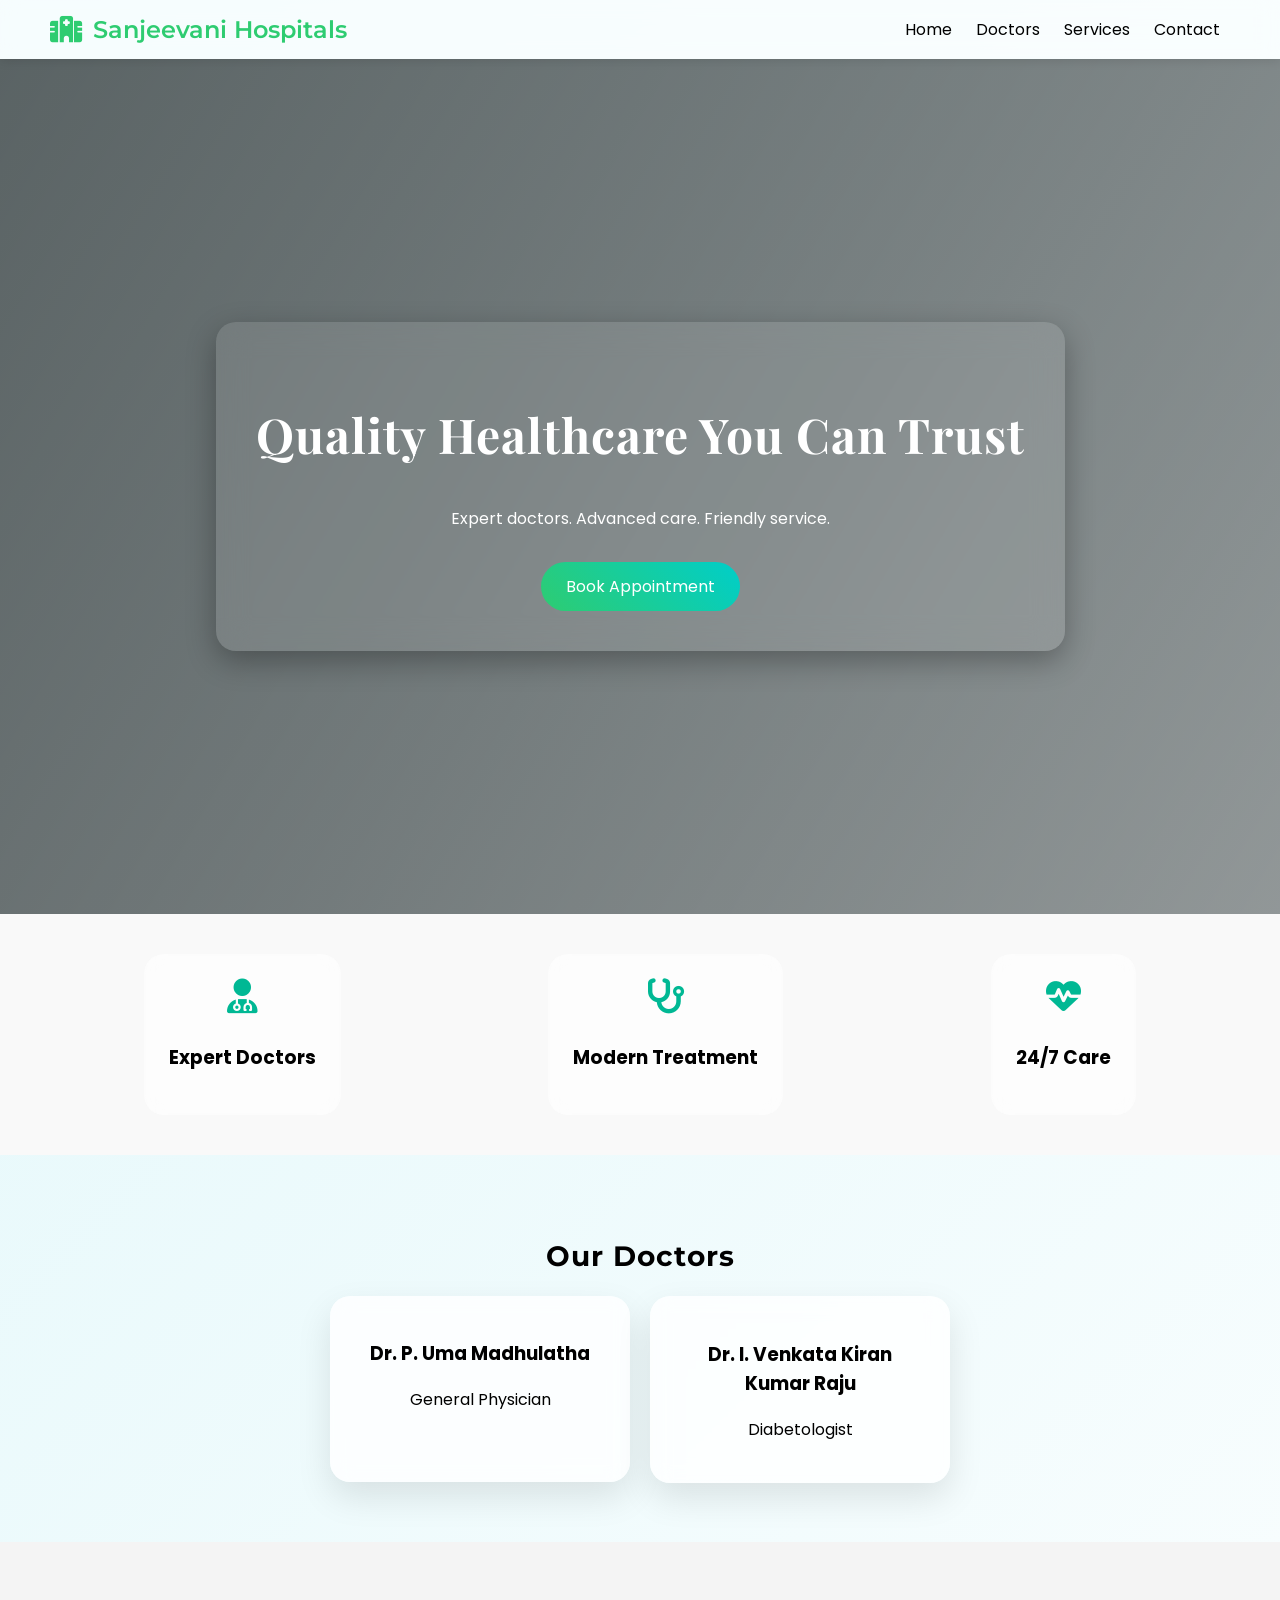
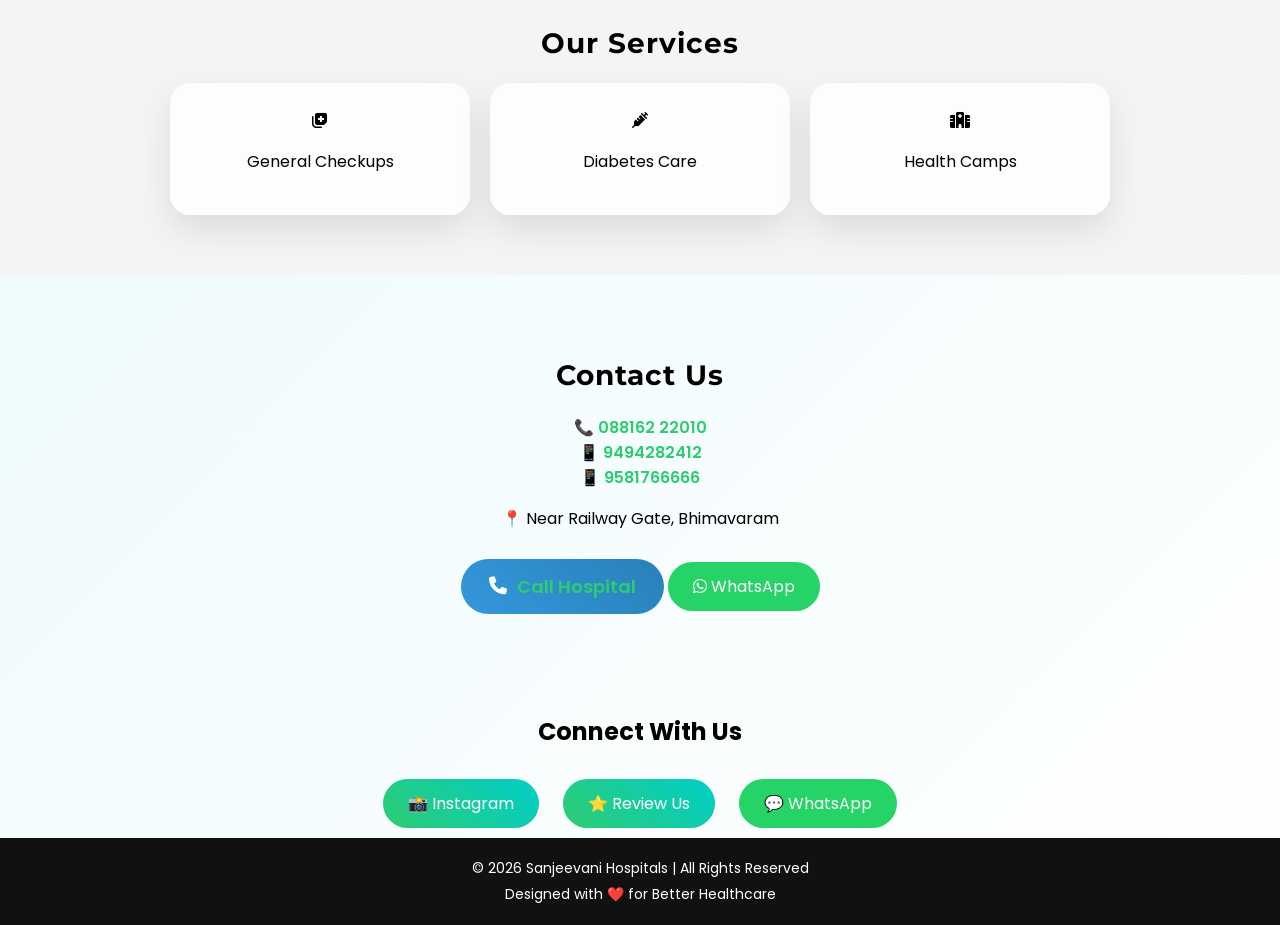
<file: index.html>
<!DOCTYPE html>

<html lang="en">
<head>
<meta charset="UTF-8">
<meta name="viewport" content="width=device-width, initial-scale=1.0">
<link rel="icon" type="image/png" href="favicon.png">
<meta name="google-site-verification" content="pKSFRutNDKJTFI...">
<meta name="keywords" content="Sanjeevani Hospitals Bhimavaram, Hospital in Bhimavaram, Diabetes Doctor Bhimavaram, General Physician Bhimavaram, Clinic in Bhimavaram, Healthcare Bhimavaram">
<title>Sanjeevani Hospitals Bhimavaram</title>
    
<meta name="description" content="Sanjeevani Hospitals Bhimavaram offers diabetes care, general physician consultations, health checkups, and trusted healthcare services near Railway Gate, Bhimavaram.">
<meta name="robots" content="index, follow">
<meta name="author" content="Sanjeevani Hospitals">
<meta name="theme-color" content="#2ecc71">
<meta property="og:title" content="Sanjeevani Hospitals Bhimavaram">
<meta property="og:description" content="Trusted healthcare services in Bhimavaram.">
<meta property="og:type" content="website">
<meta property="og:url" content="https://sanjeevani.pages.dev">
<meta property="og:image" content="https://sanjeevani.pages.dev/images/hospital.jpg">
<meta property="og:image:width" content="1200">
<meta property="og:image:height" content="630">

    <!-- Twitter Card -->
<meta name="twitter:card" content="summary_large_image">
<meta name="twitter:title" content="Sanjeevani Hospitals Bhimavaram">
<meta name="twitter:description" content="Trusted healthcare services in Bhimavaram.">
<meta name="twitter:image" content="https://sanjeevani.pages.dev/hospital.jpg">

<!-- Additional SEO -->
<meta property="og:site_name" content="Sanjeevani Hospitals">
<meta property="og:locale" content="en_IN">

<meta name="application-name" content="Sanjeevani Hospitals">
<meta name="apple-mobile-web-app-title" content="Sanjeevani Hospitals">
<meta name="apple-mobile-web-app-capable" content="yes">

<meta name="format-detection" content="telephone=yes">
<link rel="canonical" href="https://sanjeevani.pages.dev">
<!-- Google Fonts -->
<link href="https://fonts.googleapis.com/css2?family=Poppins:wght@300;500;700&family=Montserrat:wght@600&family=Playfair+Display:wght@600&display=swap" rel="stylesheet">
<!-- Icons -->
<!-- Icons -->
<link rel="stylesheet" href="https://cdnjs.cloudflare.com/ajax/libs/font-awesome/6.5.0/css/all.min.css">

<link rel="stylesheet" href="style.css">

<script type="application/ld+json">
{
  "@context": "https://schema.org",
  "@type": "Hospital",
  "name": "Sanjeevani Hospitals",
  "url": "https://sanjeevani.pages.dev",
  "logo": "https://sanjeevani.pages.dev/favicon.png",
  "image": "https://sanjeevani.pages.dev/images/hospital.jpg",
  "description": "Sanjeevani Hospitals Bhimavaram provides general physician consultations, diabetes care, health checkups, and quality healthcare services.",
  "telephone": "+91-9494282412",
  "address": {
    "@type": "PostalAddress",
    "streetAddress": "Near Railway Gate",
    "addressLocality": "Bhimavaram",
    "addressRegion": "Andhra Pradesh",
    "postalCode": "534201",
    "addressCountry": "IN"
  },
  "sameAs": [
    "https://www.instagram.com/sanjeevani_hospitls_2026/"
  ]
}
</script>

</head>

<body>

<!-- HEADER -->
<header>
    <div class="logo">
        <i class="fa-solid fa-hospital"></i>
        <h2>Sanjeevani Hospitals</h2>
    </div>
    <nav>
        <a href="#">Home</a>
        <a href="#doctors">Doctors</a>
        <a href="#services">Services</a>
        <a href="#contact">Contact</a>
    </nav>
</header>

<!-- HERO -->
<section class="hero fade-in">
    <div>
        <h1>Quality Healthcare You Can Trust</h1>
        <p>Expert doctors. Advanced care. Friendly service.</p>
       <a href="appointment.html" class="btn">Book Appointment</a>
    </div>
</section>

<!-- FEATURES -->
<section class="features">
    <div class="feature">
        <i class="fa-solid fa-user-doctor"></i>
        <h3>Expert Doctors</h3>
    </div>
    <div class="feature">
        <i class="fa-solid fa-stethoscope"></i>
        <h3>Modern Treatment</h3>
    </div>
    <div class="feature">
        <i class="fa-solid fa-heart-pulse"></i>
        <h3>24/7 Care</h3>
    </div>
</section>

<!-- DOCTORS -->
<section id="doctors" class="section">
    <h2>Our Doctors</h2>

    <div class="cards">
        <div class="card">
            <h3>Dr. P. Uma Madhulatha</h3>
            <p>General Physician</p>
        </div>

        <div class="card">
            <h3>Dr. I. Venkata Kiran Kumar Raju</h3>
            <p>Diabetologist</p>
        </div>
    </div>
</section>

<!-- SERVICES -->
<section id="services" class="section light">
    <h2>Our Services</h2>

    <div class="cards">
        <div class="card"><i class="fa-solid fa-notes-medical"></i><p>General Checkups</p></div>
        <div class="card"><i class="fa-solid fa-syringe"></i><p>Diabetes Care</p></div>
        <div class="card"><i class="fa-solid fa-hospital"></i><p>Health Camps</p></div>
    </div>
</section>

<!-- CONTACT -->
<section id="contact" class="section">
    <h2>Contact Us</h2>

    <p>
        📞 <a href="tel:+918816222010">088162 22010</a><br>
        📱 <a href="tel:+919494282412">9494282412</a><br>
        📱 <a href="tel:+919581766666">9581766666</a>
    </p>

    <p>📍 Near Railway Gate, Bhimavaram</p>

    <a href="tel:+918816222010" class="call-btn">
        <i class="fa-solid fa-phone"></i> Call Hospital
    </a>

    <a href="https://wa.me/919494282412" class="btn whatsapp">
        <i class="fa-brands fa-whatsapp"></i> WhatsApp
    </a>
</section>

    <!-- PASTE BELOW THIS -->

    <div class="qr-section">

        <h2>Connect With Us</h2>



        <div class="links">
         <a href="https://www.instagram.com/sanjeevani_hospitls_2026/" target="_blank" rel="noopener noreferrer" class="btn">
    📸 Instagram
</a>
       <a href="https://maps.google.com/?q=Sanjeevani+Hospital+Bhimavaram"
   target="_blank"
   rel="noopener noreferrer"
   class="btn">
    ⭐ Review Us
</a>

           <a href="https://wa.me/919494282412"
   target="_blank"
   rel="noopener noreferrer"
   class="btn whatsapp">
    💬 WhatsApp
</a>
        </div>

    </div>
<!-- FOOTER -->
<footer>
    <p>© 2026 Sanjeevani Hospitals | All Rights Reserved</p>
    <p>Designed with ❤️ for Better Healthcare</p>
</footer>

</body>
</html>
</file>
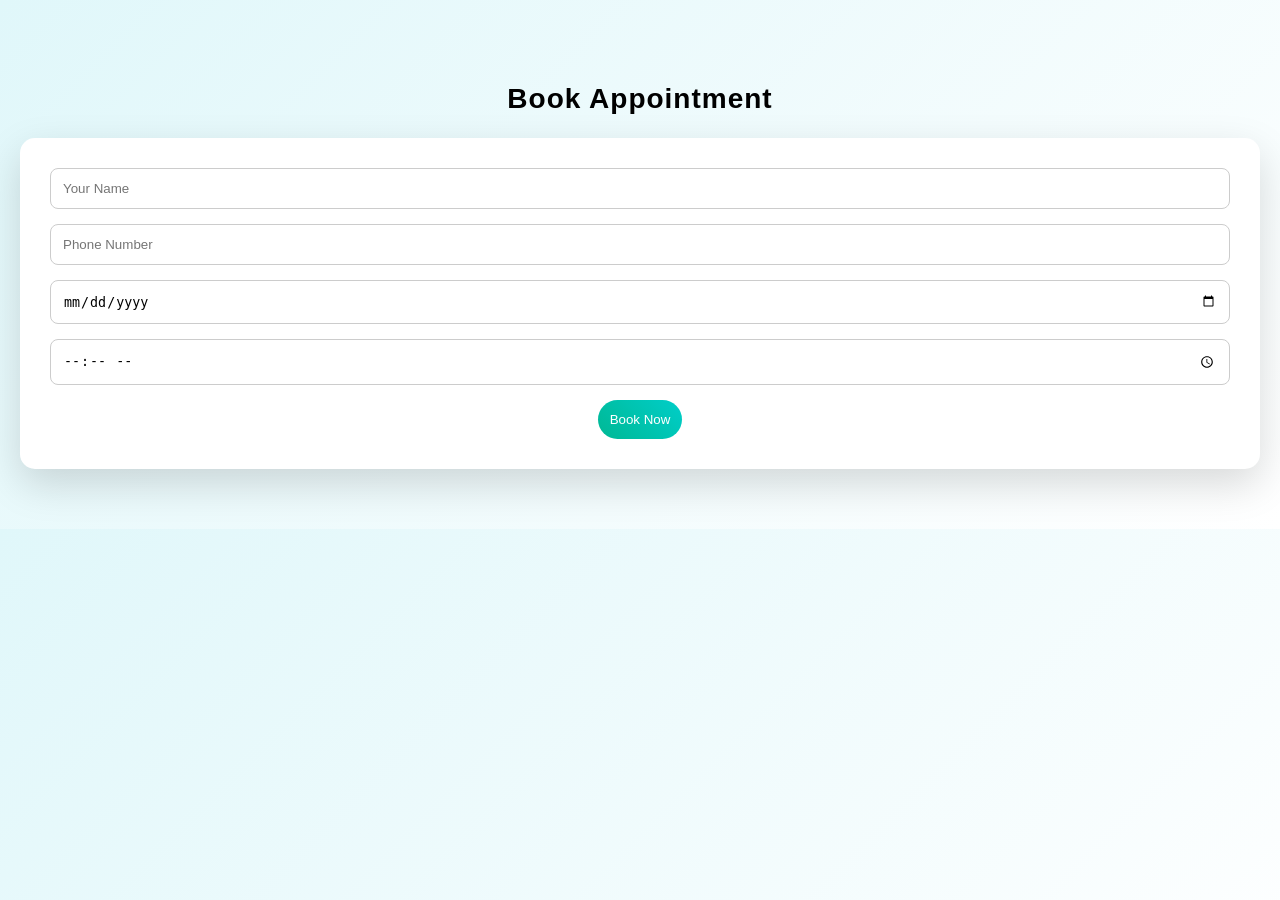
<file: appoinment.html>
<!DOCTYPE html>
<html lang="en">
<head>
<meta charset="UTF-8">
<meta name="viewport" content="width=device-width, initial-scale=1.0">
<title>Book Appointment</title>

<link rel="stylesheet" href="style.css">
</head>

<body>

<section class="section">
    <h2>Book Appointment</h2>

    <form onsubmit="sendToWhatsApp(); return false;" class="form">
        <input type="text" id="name" placeholder="Your Name" required>
        <input type="tel" id="phone" placeholder="Phone Number" required>
        <input type="date" id="date" required>
        <input type="time" id="time" required>

        <button type="submit">Book Now</button>
    </form>
</section>

<script>
function sendToWhatsApp() {
    let name = document.getElementById("name").value;
    let phone = document.getElementById("phone").value;
    let date = document.getElementById("date").value;
    let time = document.getElementById("time").value;

    let message = `Appointment:%0AName: ${name}%0APhone: ${phone}%0ADate: ${date}%0ATime: ${time}`;

    let url = "https://wa.me/919494282412?text=" + message;

    window.open(url, "_blank");
}
</script>

</body>
</html>
</file>
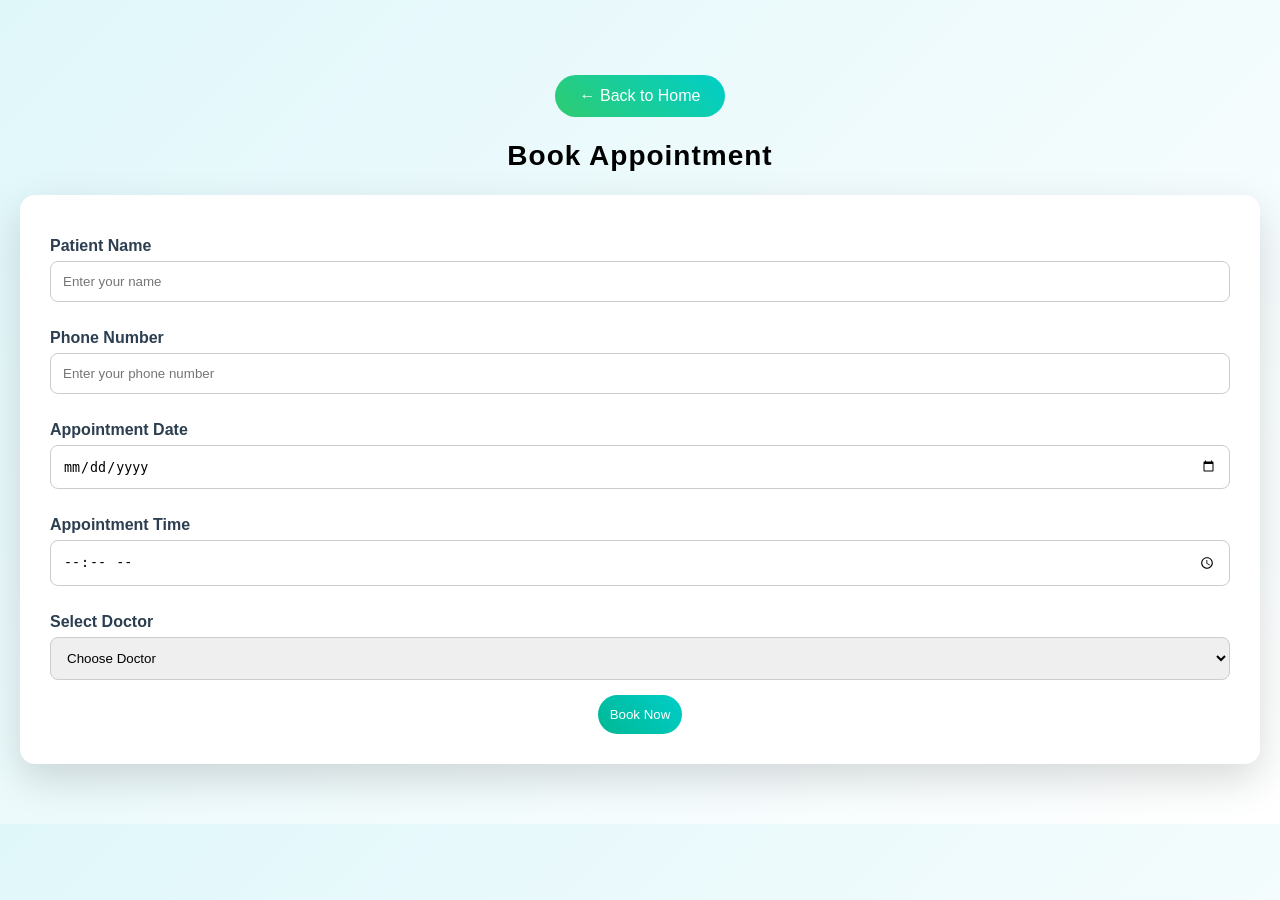
<file: appointment.html>
<!DOCTYPE html>
<html lang="en">
<head>
<meta charset="UTF-8">
<meta name="viewport" content="width=device-width, initial-scale=1.0">
<title>Book Appointment</title>

<link rel="stylesheet" href="style.css">
</head>

<body>

 <section class="section fade-in">
    <a href="index.html" class="btn">← Back to Home</a>

    <h2>Book Appointment</h2>

     <form onsubmit="sendToWhatsApp(); return false;" class="form">
   <label for="name">Patient Name</label>
<input type="text" id="name" placeholder="Enter your name" required>

<label for="phone">Phone Number</label>
<input type="tel" id="phone" placeholder="Enter your phone number" pattern="[0-9]{10}" required>

<label for="date">Appointment Date</label>
<input type="date" id="date" required>

<label for="time">Appointment Time</label>
<input type="time" id="time" required>

<label for="doctor">Select Doctor</label>
<select id="doctor" required>
    <option value="">Choose Doctor</option>
    <option>Dr. P. Uma Madhulatha</option>
    <option>Dr. I. Venkata Kiran Kumar Raju</option>
</select>

<button type="submit">Book Now</button>
</form>
</section>

<script>
function sendToWhatsApp() {
    let name = document.getElementById("name").value;
    let phone = document.getElementById("phone").value;
    let date = document.getElementById("date").value;
    let time = document.getElementById("time").value;
    let doctor = document.getElementById("doctor").value;

 let message = encodeURIComponent(
`🏥 Sanjeevani Hospital Appointment

Name: ${name}
Phone: ${phone}
Doctor: ${doctor}
Date: ${date}
Time: ${time}`
);
alert("Opening WhatsApp to confirm your appointment...");

let url = "https://wa.me/919494282412?text=" + message;
window.open(url, "_blank");
}
</script>

</body>
</html>
</file>
<file: style.css>
style.css
html{
    scroll-behavior:smooth;
}
body {
    margin: 0;
    font-family: 'Poppins', sans-serif;
    background: linear-gradient(135deg, #e0f7fa, #ffffff);
    animation: bgMove 6s infinite alternate;
}

/* HEADER */
header {
    display: flex;
    justify-content: space-between;
    align-items: center;
    padding: 15px 50px;

    position: sticky;
    top: 0;
    z-index: 1000;

    background: rgba(255, 255, 255, 0.7);
    backdrop-filter: blur(10px);

    box-shadow: 0 2px 10px rgba(0,0,0,0.1);
}

header h2 {
    font-family: 'Montserrat', sans-serif;
    color: #2ecc71;
}
/* HERO */
.hero {
    height: 95vh;
    background: linear-gradient(120deg, rgba(0,0,0,0.6), rgba(0,0,0,0.4)),
    url('https://images.unsplash.com/photo-1588776814546-1ffcf47267a5');
    background-size: cover;
    background-position: center;

    display: flex;
    align-items: center;
    justify-content: center;
    text-align: center;
    color: white;

    position: relative;
}

.hero h1 {
    font-size: 48px;
    font-family: 'Playfair Display', serif;
    letter-spacing: 1px;
}

.btn {
    margin-top: 15px;
    padding: 12px 25px;
    background: linear-gradient(45deg, #2ecc71, #00cec9);
    color: white;
    border-radius: 30px;
    text-decoration: none;
    display: inline-block;
    transition: 0.3s;
}

.btn:hover {
    transform: scale(1.05);
    box-shadow: 0 5px 15px rgba(0,0,0,0.2);
}
.btn:active{
    transform:scale(0.98);
}
/* FEATURES */
.features {
    display: flex;
    justify-content: space-around;
    padding: 40px;
    background: #f9f9f9;
}

.feature {
    text-align: center;
    padding: 25px;
    border-radius: 20px;
    background: rgba(255,255,255,0.6);
    backdrop-filter: blur(10px);
    transition: 0.3s;
}

.feature i {
    font-size: 35px;
    color: #00b894;
    margin-bottom: 10px;
}

.feature:hover {
    transform: translateY(-10px) scale(1.05);
    box-shadow: 0 15px 30px rgba(0,0,0,0.15);
    background: white;
}

/* SECTION */
.section {
    padding: 60px 20px;
    text-align: center;
}

.light {
    background: #f4f4f4;
}

/* CARDS */
.cards {
    display: flex;
    justify-content: center;
    gap: 20px;
    flex-wrap: wrap;
}

.card {
    background: rgba(255,255,255,0.8);
    padding: 25px;
    width: 250px;
    border-radius: 20px;
    backdrop-filter: blur(10px);
    box-shadow: 0 15px 35px rgba(0,0,0,0.1);
    transition: 0.3s;
}

.card:hover {
    transform: translateY(-10px) scale(1.03);
    box-shadow: 0 20px 40px rgba(0,0,0,0.2);
}

/* FOOTER */
footer {
    background: #111;
    color: white;
    text-align: center;
    padding: 15px;
}

/* WHATSAPP */
.whatsapp {
    background: #25D366;
}
.qr-section {
    text-align: center;
    margin-top: 40px;
}

.qr-box img {
    width: 280px;
    border-radius: 15px;
    box-shadow: 0 10px 25px rgba(0,0,0,0.2);
}

.links {
    margin-top: 20px;
}

.links a {
    margin: 10px;
    display: inline-block;
}
.section form {
    background: white;
    padding: 30px;
    border-radius: 15px;
    box-shadow: 0 15px 40px rgba(0,0,0,0.15);
    transition: 0.3s;
}

.section form:hover {
    transform: translateY(-5px);
}
@keyframes bgMove {
    0% { background-position: left; }
    100% { background-position: right; }
}
.form input, .form select {
    padding: 12px;
    border-radius: 8px;
    border: 1px solid #ccc;
    transition: 0.3s;
}

.form input:focus, .form select:focus {
    border-color: #00b894;
    box-shadow: 0 0 10px rgba(0,184,148,0.3);
    outline: none;
}
.form button {
    background: linear-gradient(45deg, #00b894, #00cec9);
    color: white;
    border: none;
    padding: 12px;
    border-radius: 30px;
    cursor: pointer;
    transition: 0.3s;
}

.form button:hover {
    transform: scale(1.05);
    box-shadow: 0 5px 15px rgba(0,0,0,0.2);
}
.logo {
    display: flex;
    align-items: center;
    gap: 10px;
}

.logo i {
    font-size: 26px;
    color: #2ecc71;
}

.logo h2 {
    margin: 0;
    font-weight: 600;
}
.section h2 {
    font-family: 'Montserrat', sans-serif;
    font-size: 28px;
    letter-spacing: 1px;
}
nav a {
    margin: 0 10px;
    text-decoration: none;
    color: black;
    position: relative;
    transition: 0.3s;
}

nav a::after {
    content: "";
    width: 0%;
    height: 2px;
    background: #2ecc71;
    position: absolute;
    bottom: -5px;
    left: 0;
    transition: 0.3s;
}

nav a:hover::after {
    width: 100%;
}
.fade-in {
    animation: fadeIn 1s ease-in-out;
}

@keyframes fadeIn {
    from {
        opacity: 0;
        transform: translateY(30px);
    }
    to {
        opacity: 1;
        transform: translateY(0);
    }
}
.hero div {
    background: rgba(255, 255, 255, 0.1);
    padding: 40px;
    border-radius: 20px;
    backdrop-filter: blur(15px);
    box-shadow: 0 10px 30px rgba(0,0,0,0.3);
}
body {
    animation: fadePage 1s ease-in;
}

@keyframes fadePage {
    from { opacity: 0; }
    to { opacity: 1; }
}
@media(max-width:768px){

header{
    flex-direction: column;
    padding: 15px;
}

nav{
    margin-top:10px;
    display:flex;
    flex-wrap:wrap;
    justify-content:center;
}

.hero h1{
    font-size:32px;
}

.features{
    flex-direction: column;
    gap:20px;
}

.cards{
    flex-direction: column;
    align-items:center;
}

.hero div{
    padding:20px;
}

.feature{
    margin-bottom:15px;
}

}
footer p{
    margin:5px;
    font-size:14px;
}
/* Telephone Links */
#contact a[href^="tel"]{
    color: #2ecc71;
    text-decoration: none;
    font-weight: 600;
    transition: 0.3s;
}

#contact a[href^="tel"]:hover{
    color: #00b894;
    text-decoration: underline;
}

/* Call Button */
.call-btn{
    display: inline-flex;
    align-items: center;
    justify-content: center;
    gap: 10px;

    background: linear-gradient(45deg, #3498db, #2980b9);
    color: #ffffff;
    text-decoration: none;

    padding: 14px 28px;
    border-radius: 50px;

    font-size: 18px;
    font-weight: 600;

    transition: all 0.3s ease;
}

.call-btn i{
    color: #ffffff;
}

.call-btn:hover{
    transform: translateY(-3px);
    box-shadow: 0 8px 20px rgba(0,0,0,0.2);
}

.form label{
    display: block;
    text-align: left;
    margin: 12px 0 6px;
    font-weight: 600;
    color: #2c3e50;
}

.form input,
.form select{
    width: 100%;
    box-sizing: border-box;
    margin-bottom: 15px;
}
</file>
